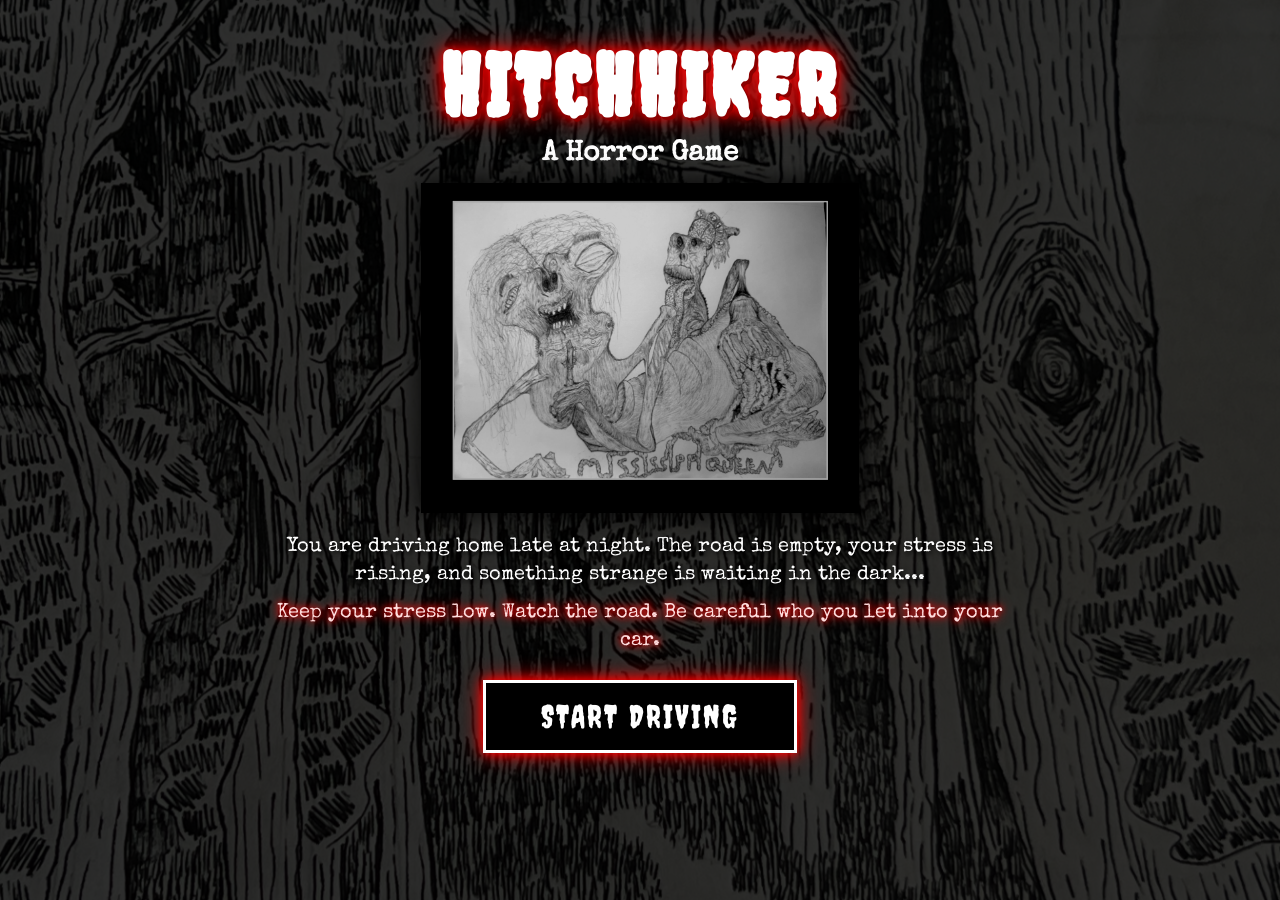
<file: index.html>
<!DOCTYPE html>
<html lang="en">
<head>
    <meta charset="UTF-8">
    <title>Hitchhiker</title>

    <link href="https://fonts.googleapis.com/css2?family=Creepster&family=Special+Elite&display=swap" rel="stylesheet">
    <link rel="stylesheet" href="title.css">
    <script src="https://code.jquery.com/jquery-3.7.1.min.js"></script>
    <script src="title.js" defer></script>
</head>

<body>
    <div class="overlay"></div>

    <main class="title-page">
        <h1>HITCHHIKER</h1>
        <h2>A Horror Game</h2>

        <img src="images/monster.png" alt="monster drawing" class="monster">

        <p class="intro">
            You are driving home late at night. The road is empty, your stress is rising,
            and something strange is waiting in the dark...
        </p>

        <p class="warning">
            Keep your stress low. Watch the road. Be careful who you let into your car.
        </p>

        <button onclick="startGame()">START DRIVING</button>
    </main>

    <script src="ella-title.js"></script>
</body>
</html>
</file>
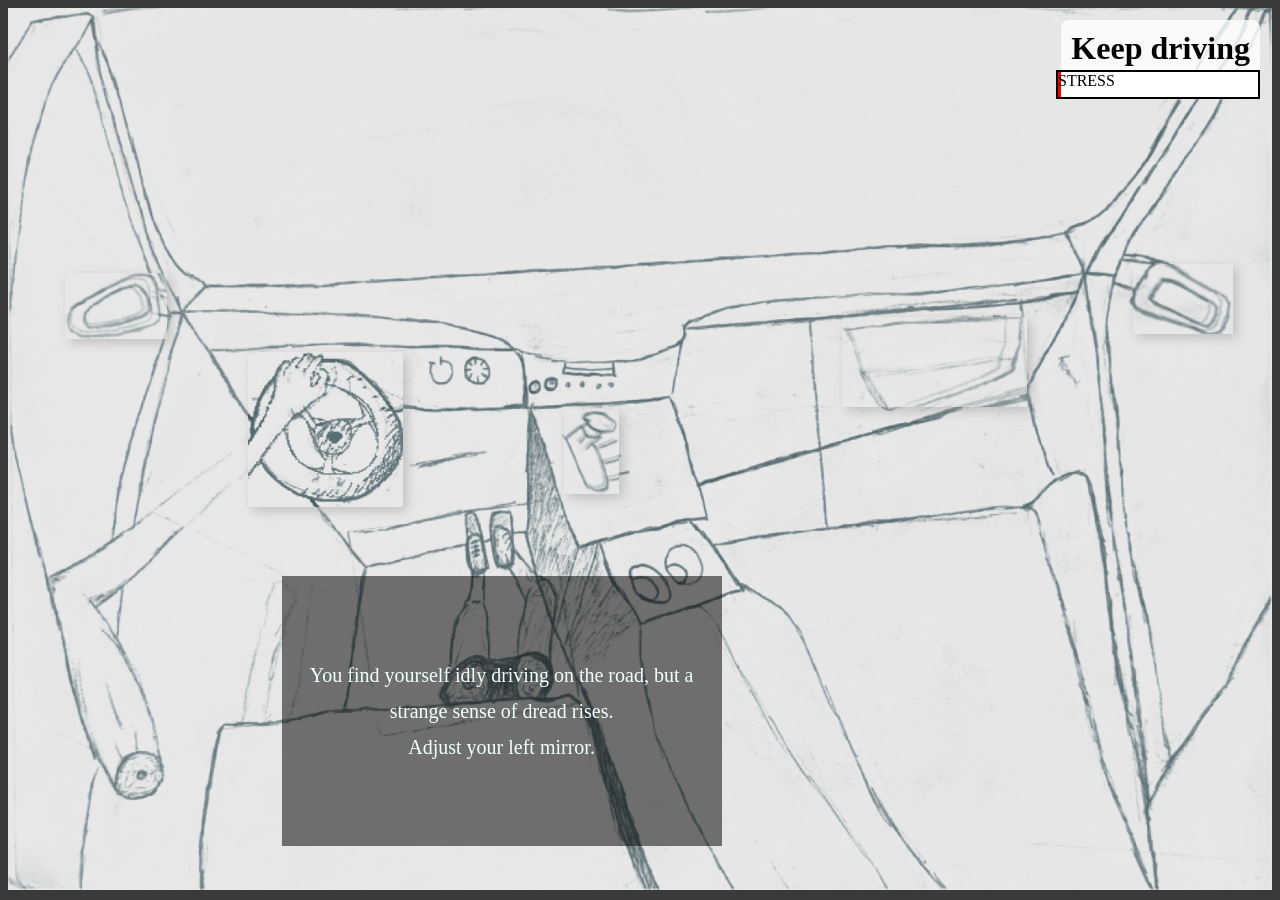
<file: driving.html>
<!doctype html>
<html lang="en">
<head>
    <meta charset="utf-8">
    <title>Hitchhiker</title>
    <link href="driving.css" rel="stylesheet" type="text/css">
    
    <!-- Javascript and JQuery -->
    <script src="https://code.jquery.com/jquery-3.7.1.min.js"></script>
    <script src="driving.js" defer></script>
    
    <!-- Imports any fonts from Google Fonts -->
    <!-- Works in the css file too -->
    <style>@import url('https://fonts.googleapis.com/css2?family=Homemade+Apple&family=Rock+Salt&display=swap');</style>
</head>
<body>
  
    <div id="driving">
        <img src="images/steeringWheel.png" id="steeringWheel" class="clickableAsset">
        <img src="images/stickShift.png" id="stickShift" class="clickableAsset">
        <img src="images/leftMirror.png" id="leftMirror" class="clickableAsset">
        <img src="images/rightMirror.png" id="rightMirror" class="clickableAsset">
        <img src="images/gloveBox.png" id="gloveBox" class="clickableAsset">
        <img src="images/brownSplat.png" id="brownSplat">
    </div>

    <div id="prompt">You find yourself idly driving on the road, but a strange sense of dread rises. <br>Adjust your left mirror.</div>

    <div id="dialogue-box">
        <p id="dialogue">
            Hitckhiker: "Hey man, I need a ride. Do ya think you can help me out?"
        </p>

        <div id="choices">
            <button id="pickUp" onclick="pickUp()">Pick Him Up</button>
            <button id="driveAway" onclick="driveAway()">Drive Away</button>
        </div>

        <button id="nextBtn" onclick="nextLine()" style="display:none;">
            Next
        </button>
    </div>

    <div id="gameOver"><button id="restart" onclick="restart()">Restart...</button></div>

    <div id="timer"></div>

    <div id="stressContainer">
        <div id="stressFill">STRESS</div>
    </div>
</body>
</html>
</file>
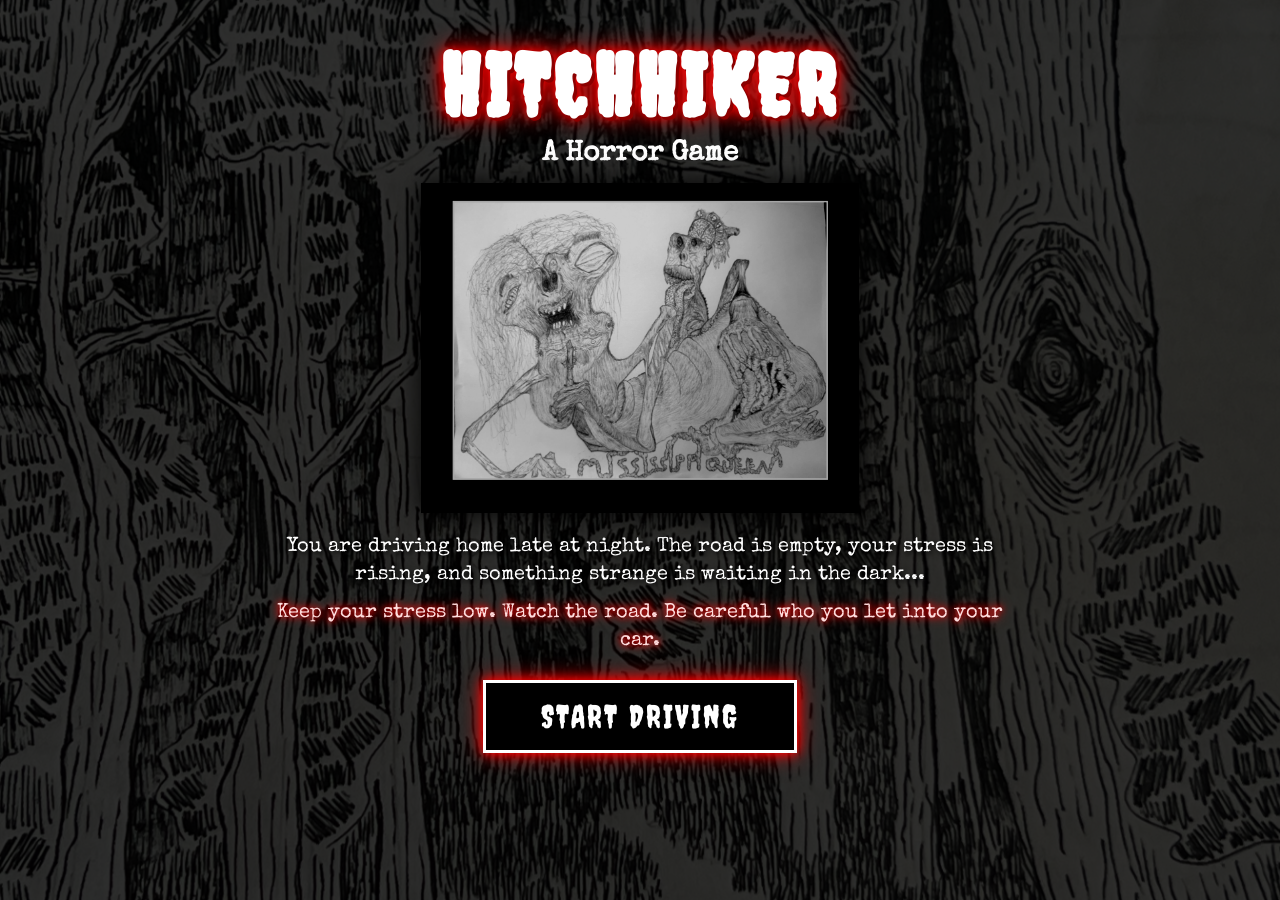
<file: ella-title.html>
<!-- Ella's code
IMPLEMENTED IN MAIN CODE NOW -->

<!DOCTYPE html>
<html lang="en">
<head>
    <meta charset="UTF-8">
    <title>Late Night Drive</title>

    <link href="https://fonts.googleapis.com/css2?family=Creepster&family=Special+Elite&display=swap" rel="stylesheet">
    <link rel="stylesheet" href="ella-title.css">
</head>

<body>
    <div class="overlay"></div>

    <main class="title-page">
        <h1>HITCHHIKER</h1>
        <h2>A Horror Game</h2>

        <img src="images/monster.png" alt="monster drawing" class="monster">

        <p class="intro">
            You are driving home late at night. The road is empty, your stress is rising,
            and something strange is waiting in the dark...
        </p>

        <p class="warning">
            Keep your stress low. Watch the road. Be careful who you let into your car.
        </p>

        <button onclick="startGame()">START DRIVING</button>
    </main>

    <script src="ella-title.js"></script>
</body>
</html>
</file>
<file: title.css>
body {
    margin: 0;
    padding: 0;
    height: 100vh;
    overflow: hidden;

    background-image: url("images/background.png");
    background-size: 150%;
    background-position: center;
    background-repeat: no-repeat;
    background-color: black;

    color: white;
    text-align: center;
    font-family: "Special Elite", Georgia, serif;
}

.overlay {
    position: fixed;
    top: 0;
    left: 0;

    width: 100%;
    height: 100%;

    background-color: rgba(0, 0, 0, 0.82);
}

.title-page {
    position: relative;
    z-index: 1;

    width: 900px;
    max-width: 90%;

    margin: 0 auto;
    padding-top: 35px;
}

h1 {
    font-family: "Creepster", Georgia, serif;
    font-size: 85px;
    letter-spacing: 4px;

    margin: 0;

    color: white;

    text-shadow:
        3px 3px 0 darkred,
        0 0 12px red,
        0 0 25px red;
}

h2 {
    font-size: 28px;
    margin-top: 5px;
    margin-bottom: 15px;
}

.monster {
    width: 430px;
    max-width: 80%;

    display: block;
    margin: 10px auto 20px;

    border: 4px solid #111;
    box-shadow: 0 0 25px black;

    filter: grayscale(100%) contrast(145%) brightness(80%);
}

.intro {
    font-size: 20px;
    line-height: 1.4;

    margin: 10px auto;
    max-width: 750px;

    text-shadow: 2px 2px 5px black;
}

.warning {
    font-size: 20px;
    line-height: 1.4;

    margin: 10px auto;
    max-width: 750px;

    color: #ffdddd;

    text-shadow:
        0 0 6px red,
        0 0 12px red;
}

button {
    margin-top: 15px;
    padding: 15px 55px;

    font-family: "Creepster", Georgia, serif;
    font-size: 32px;
    letter-spacing: 2px;

    color: white;
    background-color: black;

    border: 3px solid white;

    box-shadow:
        0 0 10px red,
        0 0 20px red;

    cursor: pointer;
}

button:hover {
    background-color: darkred;
}
</file>
<file: driving.css>
body {
    background-color: rgb(58, 58, 58);
    display: flex;
    justify-content: center;
}


#driving {
    position: relative;
    width: 146dvh;
    height: 98dvh;
    background-image: url(images/drivingBackground.png);
    background-size: 100% 100%;
}


#timer {
    position: absolute;
    top: 20px;
    right: 20px;
    font-size: 32px;
    font-weight: bold;
    background: rgba(255,255,255,0.8);
    padding: 10px;
    border-radius: 8px;
}


#stressContainer {
    position: absolute;
    top: 70px;
    right: 20px;
    width: 200px;
    height: 25px;
    border: 2px solid black;
    background-color: white;
}
#stressFill {
    width: 0%;
    height: 100%;
    background-color: red;
}


#dialogue-box {
    display: none;
    position: fixed;
    z-index: 20;
    left: 25%;
    top: 2%;
    background: rgba(0, 0, 0, 0.6);
    color: white;
    padding: 20px;
    border: 8px solid rgba(0, 0, 0, 0.3);
    width: 500px;
    margin: 50px auto;
    text-align: center;
    font-family: Arial, sans-serif;
}


#choices {
    margin-top: 20px;
}
button {
    background: #222;
    color: white;
    border: 5px solid #666;
    padding: 10px 20px;
    margin: 0 10px;
    cursor: pointer;
    transition: 0.3s;
}
button:hover {
    background: darkred;
}
#nextBtn {
    margin-top: 20px;
}



#prompt {
    position: fixed;
    z-index: 20;
    background-color: rgba(0, 0, 0, 0.521);
    width: 400px;
    height: 230px;
    top: 64%;
    left: 22%;
    display: flex;
    align-items: center;
    justify-content: center;
    text-align: center;
    color: azure;
    font-size: 20px;
    padding: 20px;
    line-height: 36px; 
}


#gameOver{
    background-image: url("images/Fail Scene.png");
    width: 800px;
    height: 600px;
    background-size: cover;
    background-repeat: no-repeat;

    display: none;
    position: fixed;
    z-index: 30;
}
#restart {
    position: absolute; 
    top: 55%;
    left: 20%;
}

.clickableAsset {
    opacity: 0.7;
    filter: drop-shadow(4px 4px 6px rgba(150, 150, 150, 0.7));
    cursor: pointer;

    position: absolute;
    z-index: 10;
}

#steeringWheel {
    /* dimensions of the asset */
    width: 155px;
    height: 155px;
    /* position of the asset */
    top: 39%;
    left: 19%;
}

#stickShift {
    /* dimensions of the asset */
    width: 55px;
    height: 85px;
    /* position of the asset */
    top: 45.5%;
    left: 44%;
}

#leftMirror {
    /* dimensions of the asset */
    width: 102px;
    height: 66px;
    /* position of the asset */
    top: 30%;
    left: 4.5%;
}

#rightMirror {
    /* dimensions of the asset */
    width: 100px;
    height: 70px;
    /* position of the asset */
    top: 29%;
    left: 89%;
}

#gloveBox {
    /* dimensions of the asset */
    width: 185px;
    height: 90px;
    /* position of the asset */
    top: 35%;
    left: 66%;
}

#brownSplat{
    display: none;
    pointer-events: none;
    position: relative;
    z-index: 40;
    width: 100%;
    height: 100%;
    opacity: 60%;
}
</file>
<file: ella-title.css>
/* Ella's code
IMPLEMENTED IN MAIN CODE NOW */

body {
    margin: 0;
    padding: 0;
    height: 100vh;
    overflow: hidden;

    background-image: url("images/background.png");
    background-size: 150%;
    background-position: center;
    background-repeat: no-repeat;
    background-color: black;

    color: white;
    text-align: center;
    font-family: "Special Elite", Georgia, serif;
}

.overlay {
    position: fixed;
    top: 0;
    left: 0;

    width: 100%;
    height: 100%;

    background-color: rgba(0, 0, 0, 0.82);
}

.title-page {
    position: relative;
    z-index: 1;

    width: 900px;
    max-width: 90%;

    margin: 0 auto;
    padding-top: 35px;
}

h1 {
    font-family: "Creepster", Georgia, serif;
    font-size: 85px;
    letter-spacing: 4px;

    margin: 0;

    color: white;

    text-shadow:
        3px 3px 0 darkred,
        0 0 12px red,
        0 0 25px red;
}

h2 {
    font-size: 28px;
    margin-top: 5px;
    margin-bottom: 15px;
}

.monster {
    width: 430px;
    max-width: 80%;

    display: block;
    margin: 10px auto 20px;

    border: 4px solid #111;
    box-shadow: 0 0 25px black;

    filter: grayscale(100%) contrast(145%) brightness(80%);
}

.intro {
    font-size: 20px;
    line-height: 1.4;

    margin: 10px auto;
    max-width: 750px;

    text-shadow: 2px 2px 5px black;
}

.warning {
    font-size: 20px;
    line-height: 1.4;

    margin: 10px auto;
    max-width: 750px;

    color: #ffdddd;

    text-shadow:
        0 0 6px red,
        0 0 12px red;
}

button {
    margin-top: 15px;
    padding: 15px 55px;

    font-family: "Creepster", Georgia, serif;
    font-size: 32px;
    letter-spacing: 2px;

    color: white;
    background-color: black;

    border: 3px solid white;

    box-shadow:
        0 0 10px red,
        0 0 20px red;

    cursor: pointer;
}

button:hover {
    background-color: darkred;
}
</file>
